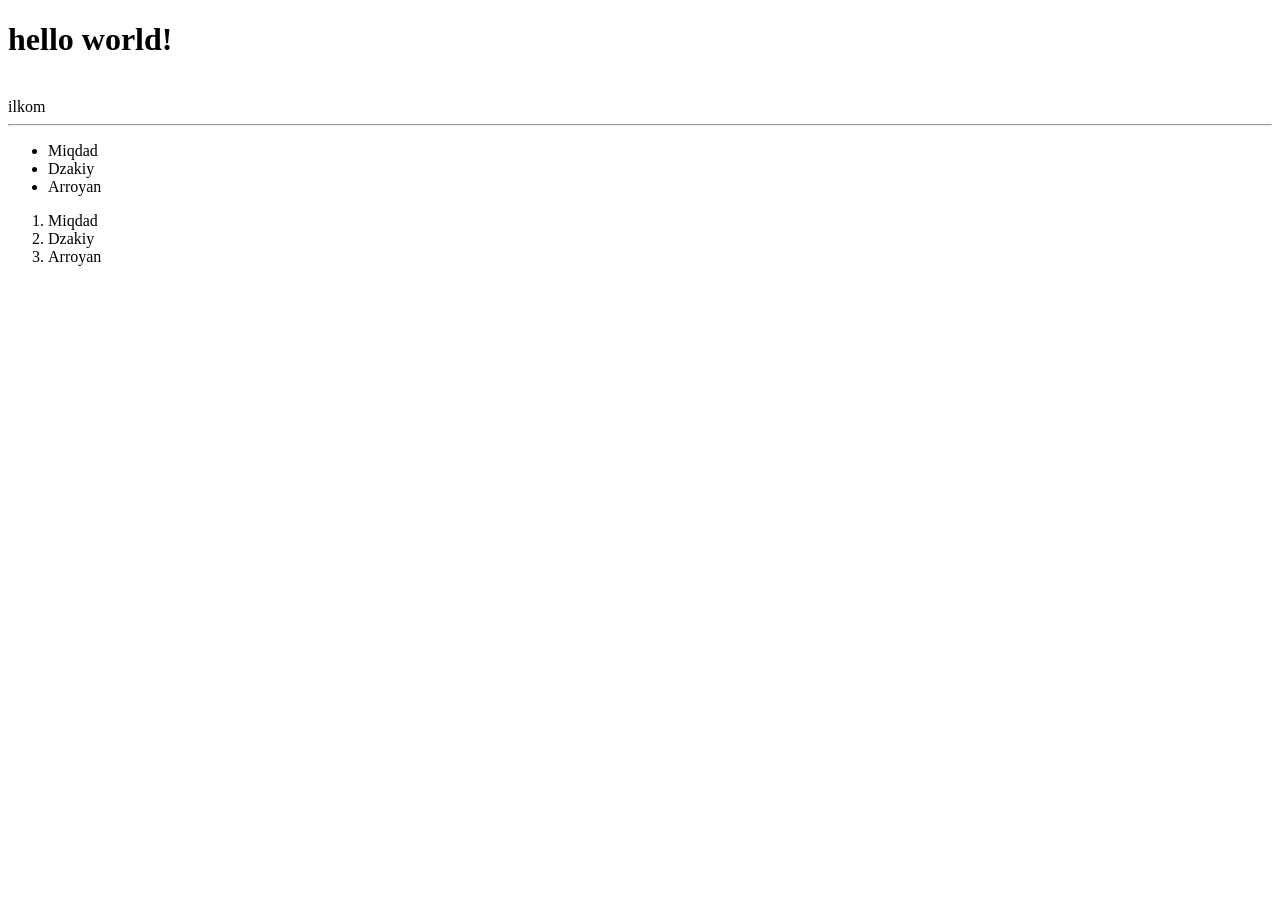
<file: pertemuan1/index.html>
<!DOCTYPE html>
<html lang="en">
    <head>
        <meta charset="UTF-8"/>
        <meta name="viewport" content="width=device-width, initial-scale=1.0" />
        <title>Pertemuan 1</title>
    </head>
    <body>
        <h1>hello world!</h1>
        <br>
        ilkom
        <hr>
        <ul>
            <li>
                Miqdad
            </li>
            <li>
                Dzakiy
            </li>
            <li>
                Arroyan
            </li>
        </ul>

        <ol>
            <li>
                Miqdad 
            </li>
            <li>
                Dzakiy
            </li>
            <li>
                Arroyan
            </li>
        </ol>
    </body>
    </body>
</html>
</file>
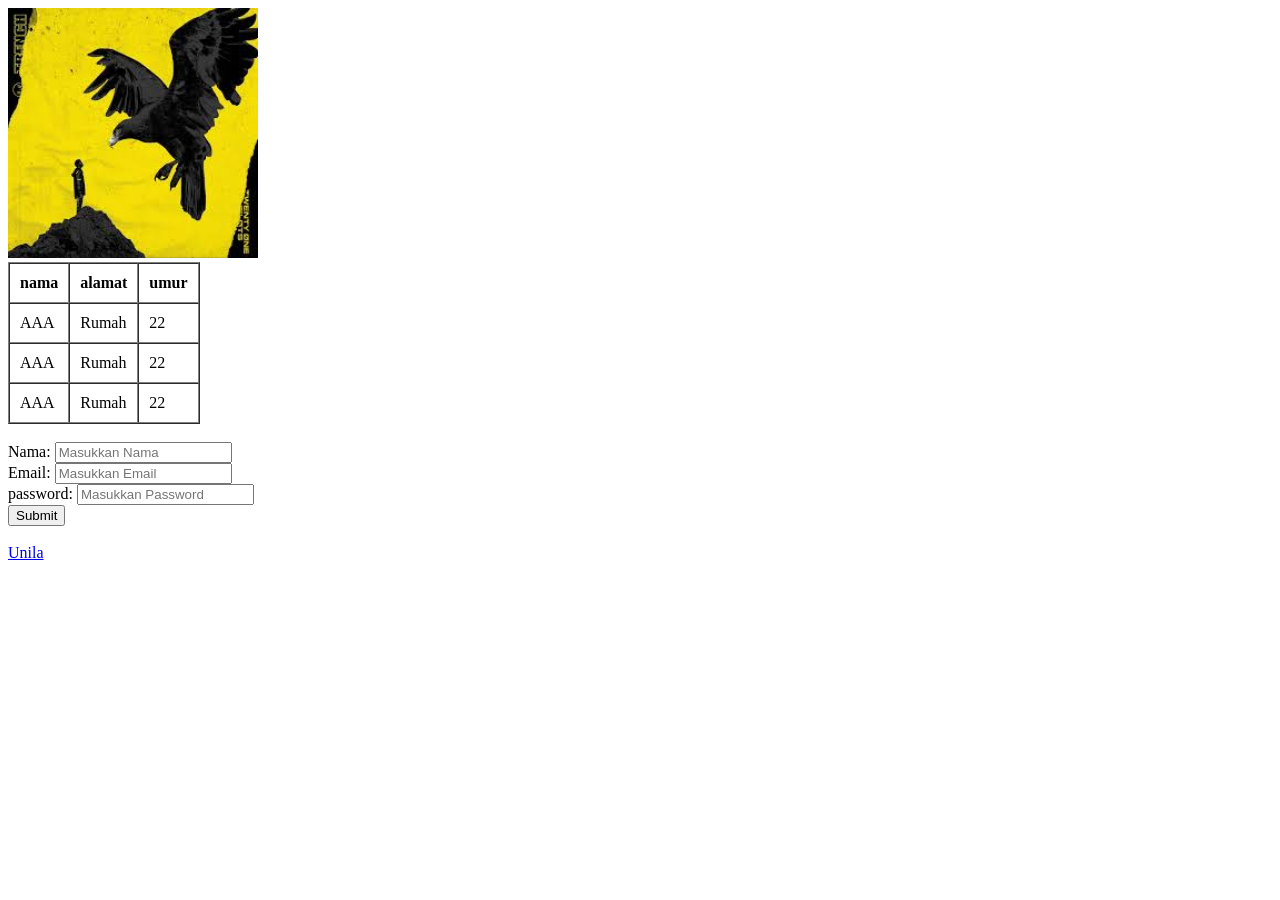
<file: pertemuan2/index.html>
<!DOCTYPE html>
<html lang="en">
<head>
    <meta charset="UTF-8">
    <meta name="viewport" content="width=device-width, initial-scale=1.0">
    <title>Document</title>
</head>
<body>
    <img src="foto1.jpeg" alt="foto" width="250" height="250">

    <table border="1" cellpadding="10" cellspacing="0">
        <tr>
            <th>nama</th>
            <th>alamat</th>
            <th>umur</th>
        </tr>
        <tr>
            <td>AAA</td>
            <td>Rumah</td>
            <td>22</td>
        </tr>
        <tr>
            <td>AAA</td>
            <td>Rumah</td>
            <td>22</td>
        </tr>
        <tr>
            <td>AAA</td>
            <td>Rumah</td>
            <td>22</td>
        </tr>        
    </table>

    <br>
    <form action="ambil.html" method="get">
        <label>Nama:</label>
        <input id="nama" type="text" name="nama" placeholder="Masukkan Nama">
        <br>
        <label>Email:</label>
        <input id="email" type="email" name="email" placeholder="Masukkan Email">
        <br>
        <label>password:</label>
        <input id="password" type="password" name="password" placeholder="Masukkan Password">
        <br>
        <button type="submit">Submit</button>
    </form>
    
    <br>
    <a href="https://www.unila.ac.id/" target="_blank">
        Unila
    </a>



</body>
</html>
</file>
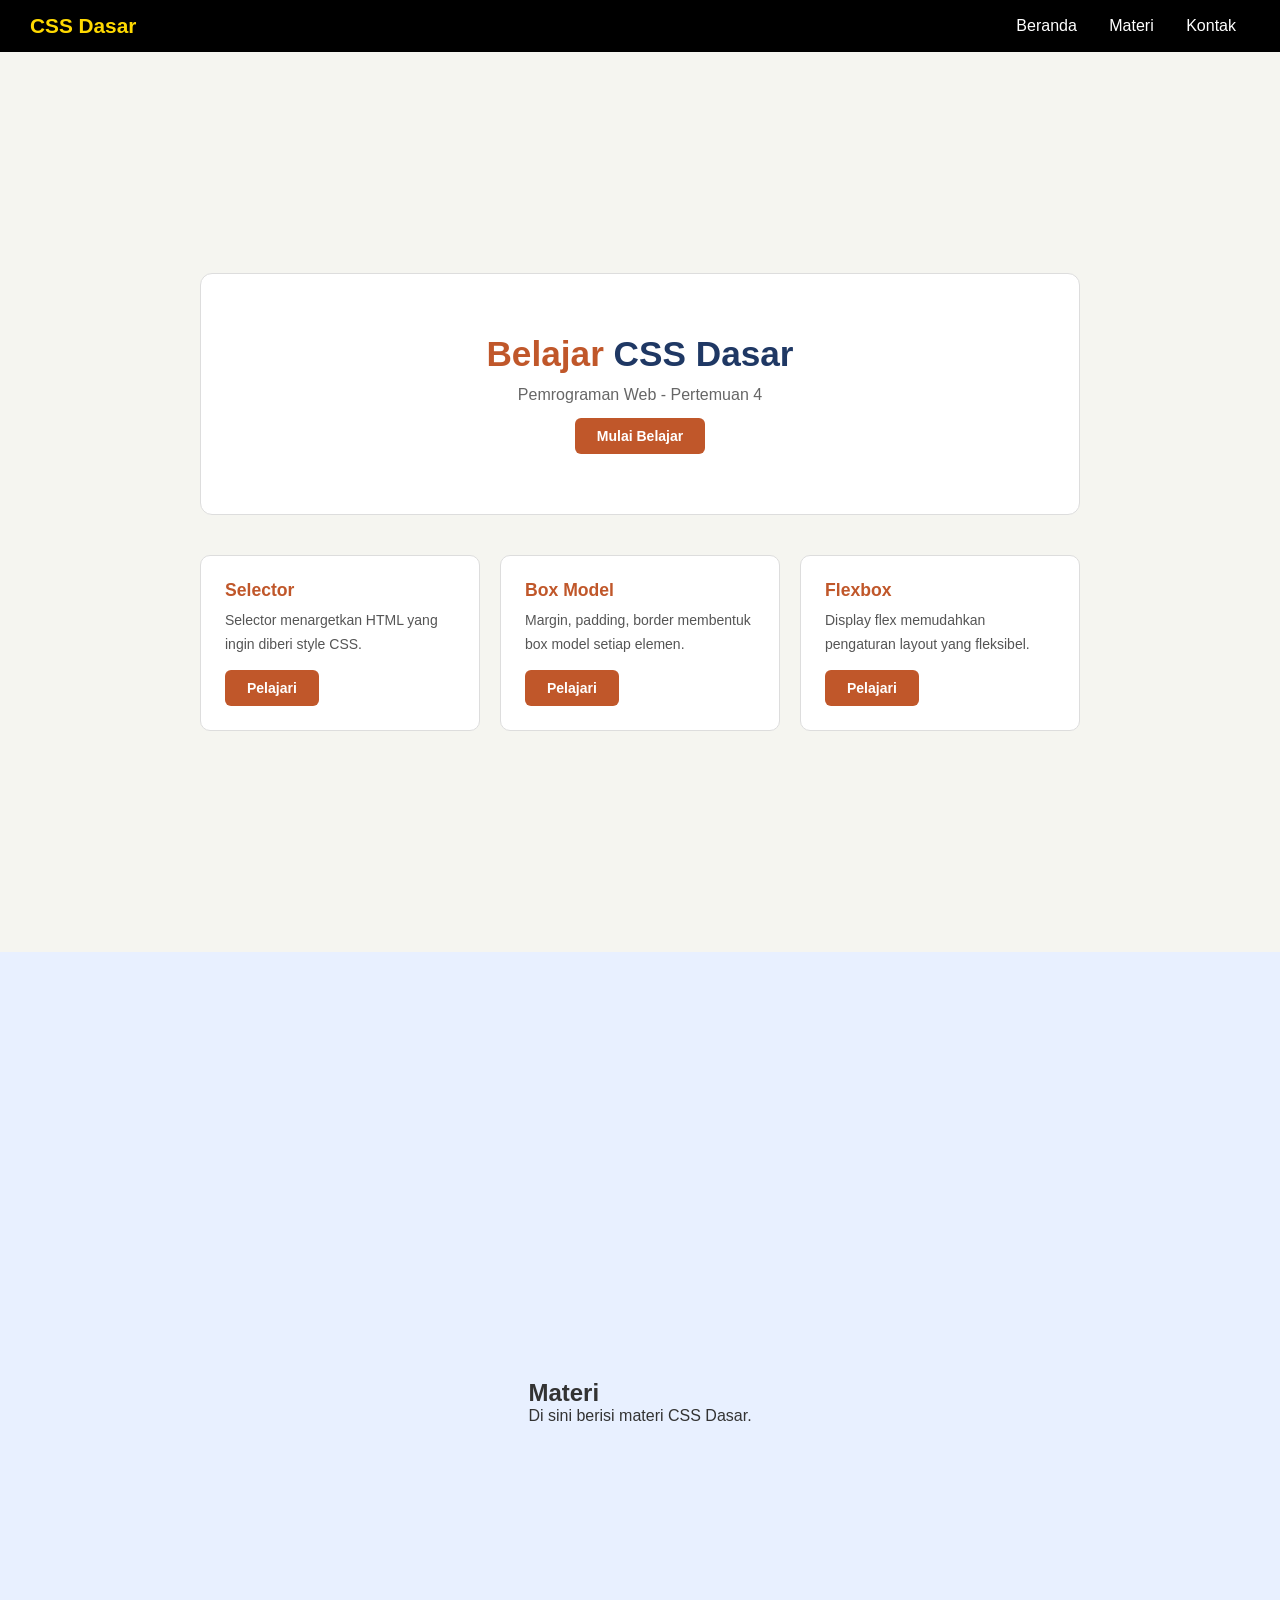
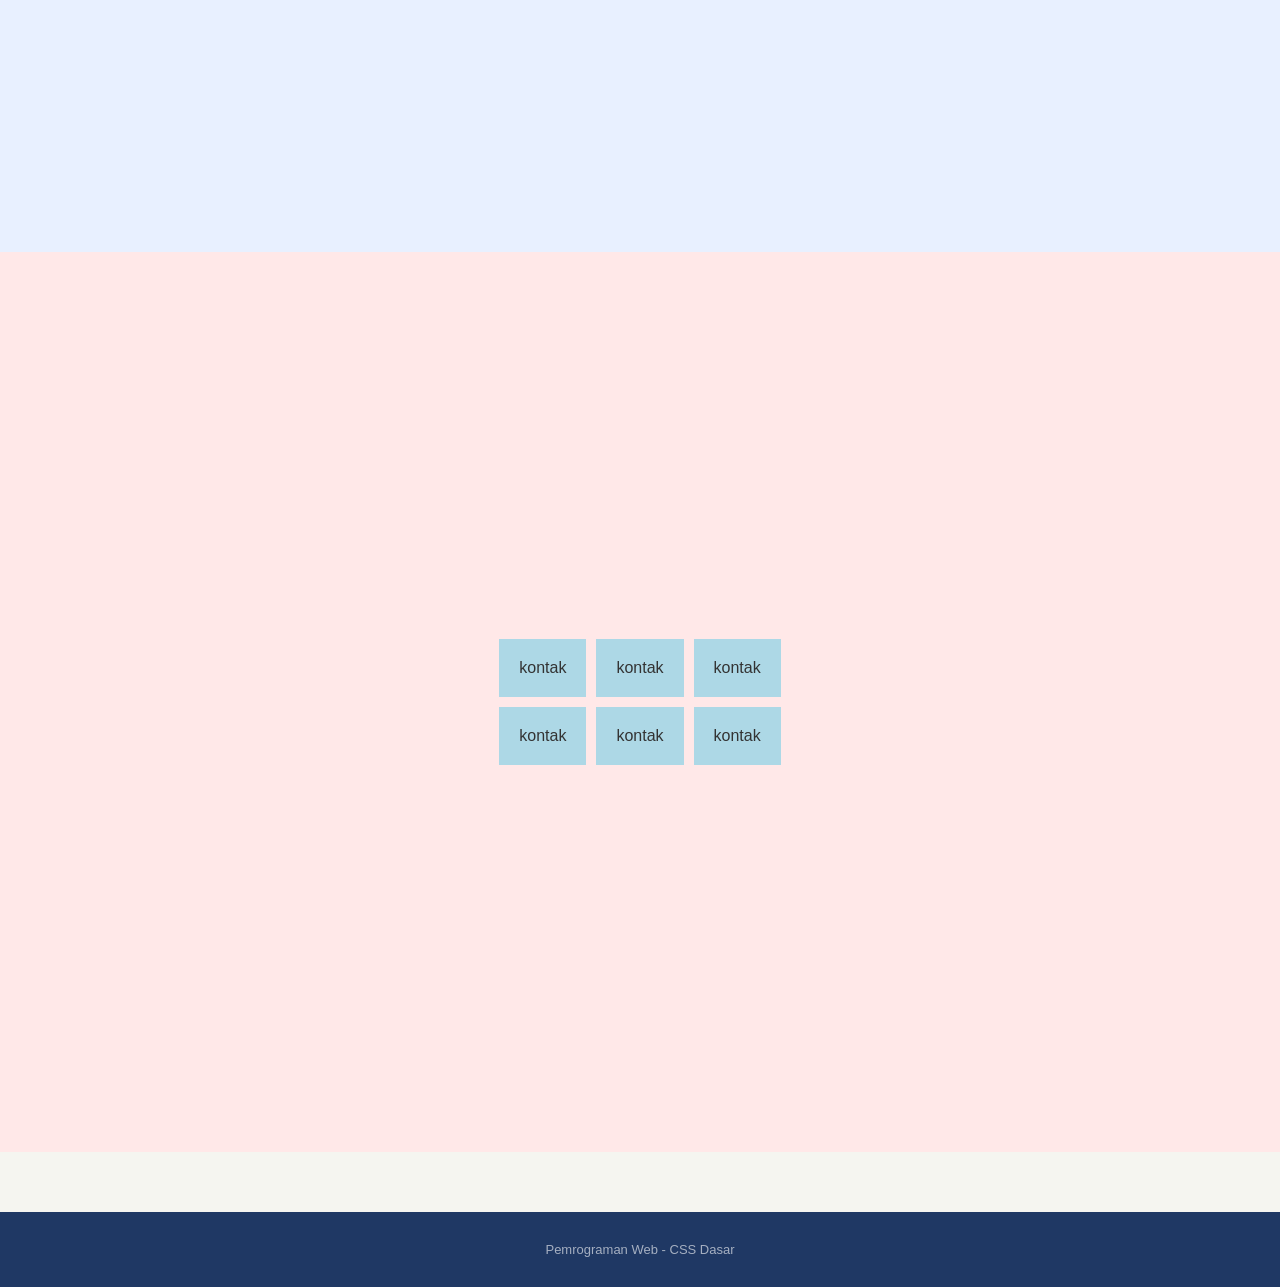
<file: pertemuan 4/pertemuan4.html>
<!DOCTYPE html>
<html lang="en">
<head>
    <meta charset="UTF-8">
    <meta http-equiv="X-UA-Compatible" content="IE=edge">
    <meta name="viewport" content="width=device-width, initial-scale=1.0">
    <link rel="stylesheet" href="pert4.css">
    <title>Document</title>
</head>
<body>
    
<nav id="navbar">
    <h1>CSS Dasar</h1>
    <div>
        <a href="#beranda">Beranda</a>
        <a href="#materi">Materi</a>
        <a href="#kontak">Kontak</a>
    </div>
</nav>

<section id="beranda"class="section">
    <div class="container">
        <div class="hero">
            <h2>
                <span>Belajar</span> CSS Dasar
            </h2>
            <p>Pemrograman Web - Pertemuan 4</p>
            <button class="tombol">Mulai Belajar</button>
        </div>

        <div class="kartu-grid">
            <div class="kartu">
                <h3>Selector</h3>
                <p>Selector menargetkan HTML yang ingin diberi style CSS.</p>
                <button class="tombol">Pelajari</button>
            </div>

            <div class="kartu">
                <h3>Box Model</h3>
                <p>Margin, padding, border membentuk box model setiap elemen.</p>
                <button class="tombol">Pelajari</button>
            </div>

            <div class="kartu">
                <h3>Flexbox</h3>
                <p>Display flex memudahkan pengaturan layout yang fleksibel.</p>
                <button class="tombol">Pelajari</button>
            </div>
        </div>
    </div>
</section>

<section id="materi"class="section">
    <div class="container">
        <h2>Materi</h2>
        <p>Di sini berisi materi CSS Dasar.</p>
    </div>
</section>

<section id="kontak" class="section">
    <div class="grid">
        <div>kontak</div>
        <div>kontak</div>
        <div>kontak</div>
        <div>kontak</div>
        <div>kontak</div>
        <div>kontak</div>
    </div>
</section>

<footer>
    Pemrograman Web - CSS Dasar
</footer>

</body>
</html>
</file>
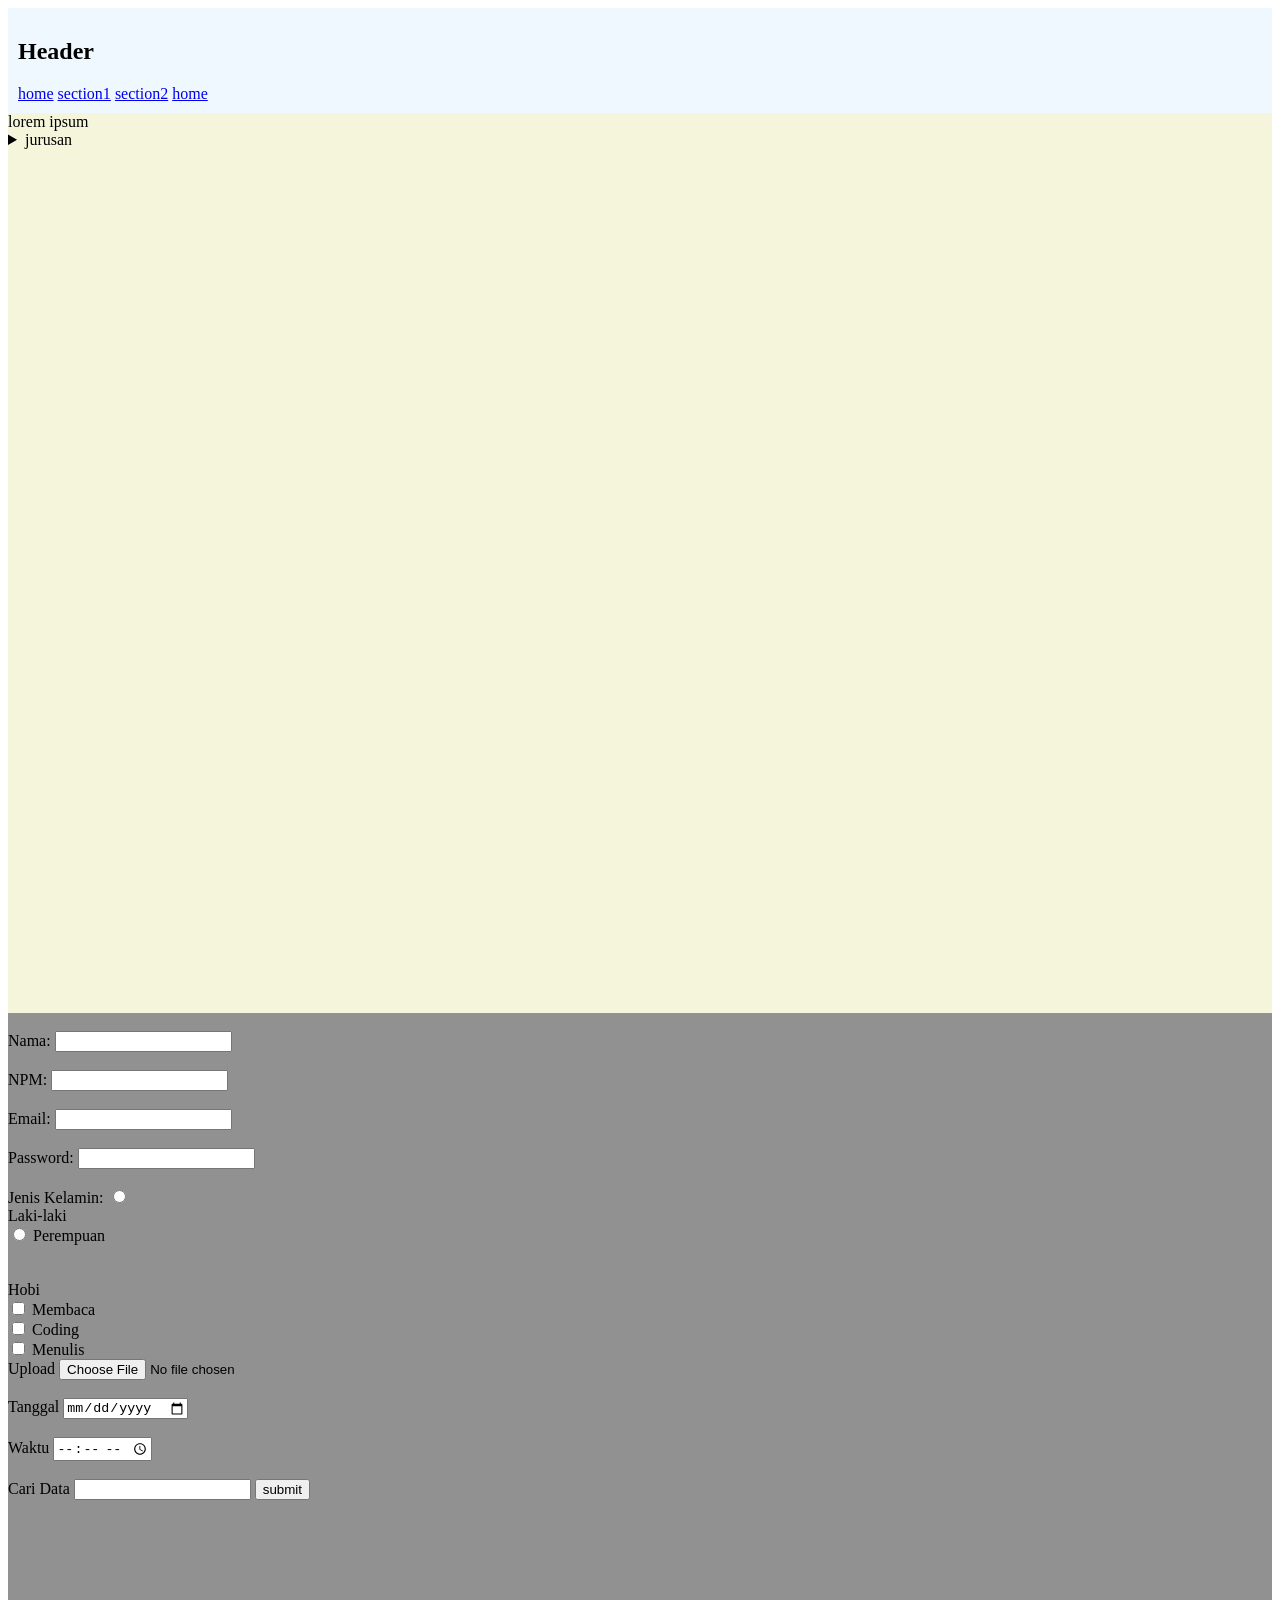
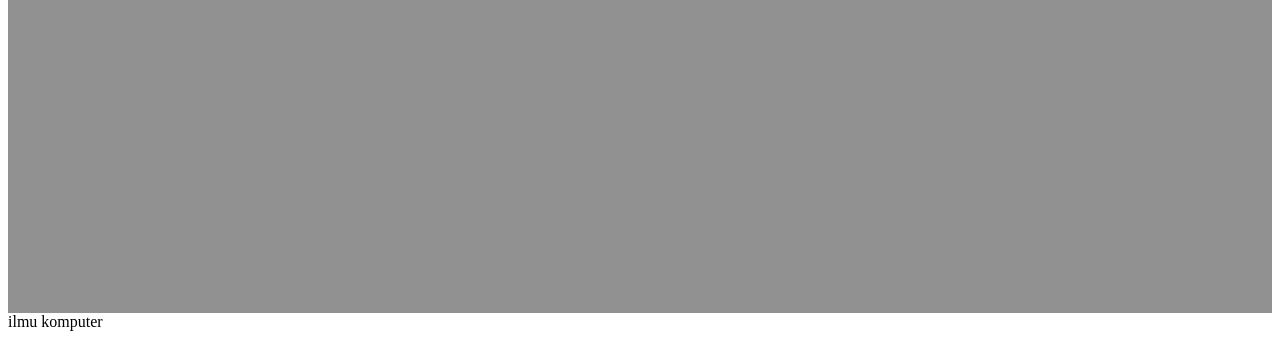
<file: Pertemuan3/pert3.html>
<!DOCTYPE html>
<html lang="en">
<head>
    <meta charset="UTF-8">
    <meta name="viewport" content="width=device-width, initial-scale=1.0">
    <title>Document</title>
</head>
<body>
    <header style="background-color:aliceblue; padding: 10px;">
        <h2>Header</h2>
        <nav>
            <a href="index.html">home</a>
            <a href="section1">section1</a>
            <a href="section2">section2</a>
            <a href="a">home</a>
        </nav>
    </header>
    <section id="section1"; style="background-color: beige; height: 100vh">
        <article>
            lorem ipsum
        </article>
        <aside>
            <details>
                <summary>
                    jurusan
                </summary>
                <ul>
                    <li>ilmu komputer</li>
                    <li>teknik informatika</li>
                    <li>sistem informasi</li>
                </ul>
            </details>
        </aside>
    </section>
    <section id="section2" style="background-color: rgb(145, 145, 145); height: 100vh">
        
        <form action="a" method="post" target="_self">
            <br>
            <label for="username: ">Nama: </label>
            <input type="text" id="username" name="username">
            <br><br>

            <label for="npm: ">NPM: </label>
            <input type="number" id="npm" name="npm">
            <br><br>

            <label for="email: ">Email: </label>
            <input type="email" id="email" name="email">
            <br><br>

            <label for="password: ">Password: </label>
            <input type="password" id="password" name="password">
            <br><br>

            <label for="jk: ">Jenis Kelamin: </label>
            <input type="radio" id="jk" name="jk"><br>
            <label for="jk">Laki-laki</label><br>

            <input type="radio" id="jk" name="jk">
            <label for="jk">Perempuan</label><br>
            <br><br>

            <label for="">Hobi</label><br>
            <input type="checkbox" id="hobi" name="hobi[]" values="Membaca">
            <label for="hobi">Membaca</label><br>

            <input type="checkbox" id="hobi" name="hobi[]" values="Coding">
            <label for="hobi">Coding</label><br>
            
            <input type="checkbox" id="hobi" name="hobi[]" values="Menulis">
            <label for="hobi">Menulis</label><br>
            
            <label for="upload">Upload</label>
            <input type="file" name="upload" id="upload">
            <br><br>

            <label for="tanggal">Tanggal</label>
            <input type="date" name="tanggal" id="tanggal">
            <br><br>

            <label for="waktu">Waktu</label>
            <input type="time" name="waktu" id="waktu">
            <br><br>

            <input type="hidden" name="role" value="Mahasiswa">
            <input type="hidden" name="jurusan" value="ilmukomputer">
            
            <label for="search">Cari Data</label>
            <input type="search" id="search" name="search">

            <button>submit</button>
        </form>
    </section>
    <footer>
        ilmu komputer
    </footer>
</body>
</html>
</file>
<file: pertemuan 4/pert4.css>
/* ===== RESET ===== */
* { margin: 0; padding: 0; box-sizing: border-box; }

/* ===== BODY ===== */
body {
  font-family: Arial, sans-serif;
  font-size: 16px;
  background-color: #f5f5f0;
  color: #333;
}

/* ===== NAVBAR ===== */
#navbar {
  display: flex;
  justify-content: space-between;
  align-items: center;
  background-color: #000000;
  padding: 14px 30px;
  position: sticky;
  top: 0;
}

#navbar h1 {
  color: rgb(255, 217, 0);
  font-size: 1.3rem;
}

#navbar a {
  color: white;
  text-decoration: none;
  padding: 6px 14px;
  border-radius: 4px;
}

#navbar a:hover {
  background-color: rgba(255,255,255,0.2);
}

/* ===== CONTAINER ===== */
.container {
  max-width: 1100px;
  margin: 40px auto;
  padding: 0 24px;
}

/* ===== HERO SECTION ===== */
.hero {
  text-align: center;
  padding: 60px 20px;
  background-color: white;
  border-radius: 12px;
  margin-bottom: 40px;
  border: 1px solid #ddd;
}

.hero h2 {
  font-size: 2.2rem;
  color: #1F3864;
  margin-bottom: 12px;
}

.hero h2 span:nth-child(1) {
  color: #C0572A;
}

.hero p {
  color: #666;
  font-size: 1rem;
}

/* ===== KARTU ===== */
.kartu-grid {
  display: flex;
  gap: 20px;
  flex-wrap: wrap;
}

.kartu {
  background-color: white;
  border: 1px solid #ddd;
  border-radius: 10px;
  padding: 24px;
  width: 280px;
  flex: 1 1 250px;
}

.kartu h3 {
  font-size: 1.1rem;
  color: #C0572A;
  margin-bottom: 8px;
}

.kartu p {
  font-size: 14px;
  color: #555;
  line-height: 1.7;
}

/* ===== TOMBOL ===== */
.tombol {
  display: inline-block;
  background-color: #C0572A;
  color: white;
  padding: 10px 22px;
  border: none;
  border-radius: 6px;
  font-size: 14px;
  font-weight: bold;
  margin-top: 14px;
  cursor: pointer;
}

.tombol:hover {
  background-color: #a04523;
}

.section {
  min-height: 100vh;
  display: flex;
  align-items: center;
}

#beranda {
  background-color: #f5f5f0;
}

#materi {
  background-color: #e8f0ff;
}

#kontak {
  background-color: #ffe8e8;
  justify-content: center;
}

.grid {
  display: grid;
  grid-template-columns: repeat(3, 1fr);
  gap: 10px;
}

.grid div {
  background: lightblue;
  padding: 20px;
  text-align: center;
}

/* ===== FOOTER ===== */
footer {
  text-align: center;
  padding: 30px;
  background-color: #1F3864;
  color: rgba(255,255,255,0.6);
  font-size: 13px;
  margin-top: 60px;
}
</file>
